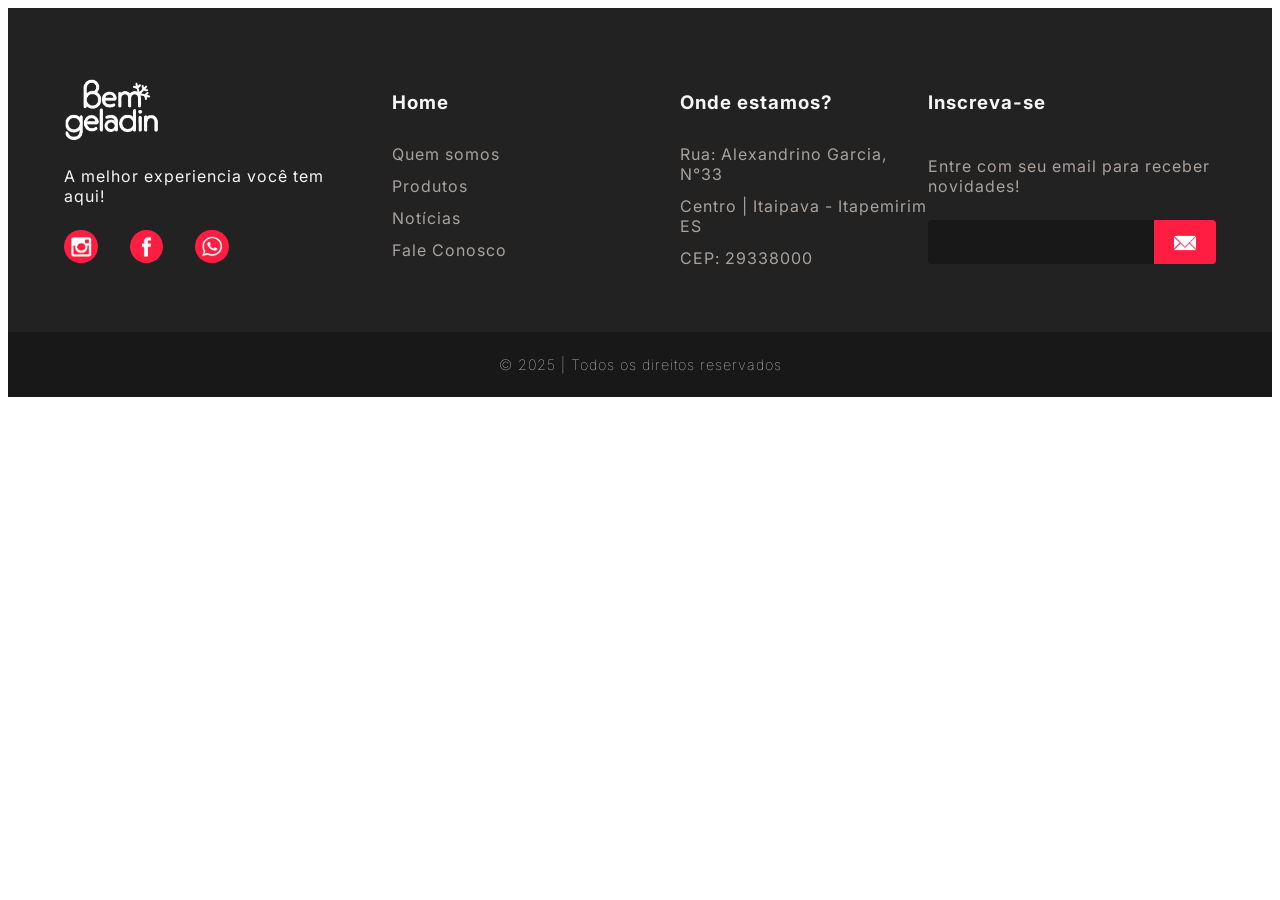
<file: footer/index.html>
<!DOCTYPE html>
<html lang="pt-br">

<head>
    <meta charset="UTF-8">
    <meta name="viewport" content="width=device-width, initial-scale=1.0">
    <link rel="stylesheet" href="assets/estilo.css">
    <title>Document</title>
</head>

<body>
    <footer>
        <div id="footer_content">
            <div id="footer_contacts">
                <h1><img src="assets/img/Logo Bem Geladin Site.png" alt=""></h1>
                <p>A melhor experiencia você tem aqui!</p>

                <div id="footer_social_media">
                    <a href="#" class="footer_links" id="instagram">
                        <img src="assets/img/insta.png" alt="">
                    </a>

                    <a href="" class="footer_links" id="facebook">
                        <img src="assets/img/face.png" alt="">
                    </a>

                    <a href="" class="footer_links" id="whatssap">
                        <img src="assets/img/zap.png" alt="">
                    </a>
                </div>
            </div>


            <ul class="footer_list">
                <li>
                    <h3>Home</h3>
                </li>
                <li>
                    <a href="#" class="footer_links">Quem somos</a>
                </li>
                <li>
                    <a href="" class="footer_links">Produtos</a>
                </li>
                <li>
                    <a href="" class="footer_links">Notícias</a>
                </li>
                <li>
                    <a href="" class="footer_links">Fale Conosco</a>
                </li>
            </ul>

            <ul class="footer_list">
                <li>
                    <h3>Onde estamos?</h3>
                </li>
                <li>
                    <a href="#" class="footer_links local">Rua: Alexandrino Garcia, N°33</a>
                </li>
                <li>
                    <a href="" class="footer_links local">Centro | Itaipava - Itapemirim ES</a>
                </li>
                <li>
                    <a href="" class="footer_links local">CEP: 29338000</a>
                </li>
            </ul>

            <div id="footer_subscribe">
                <h3>Inscreva-se</h3>
                <p>
                    Entre com seu email para receber novidades!
                </p>
                <div id="input_group">
                    <input type="email" id="email">
                    <button>
                        <img src="assets/img/envelope.png" alt="">
                    </button>
                </div>
            </div>
        </div>
        <div id="footer_copyright">
            &#169
            2025 | Todos os direitos reservados
        </div>
    </footer>
</body>
</html>
</file>
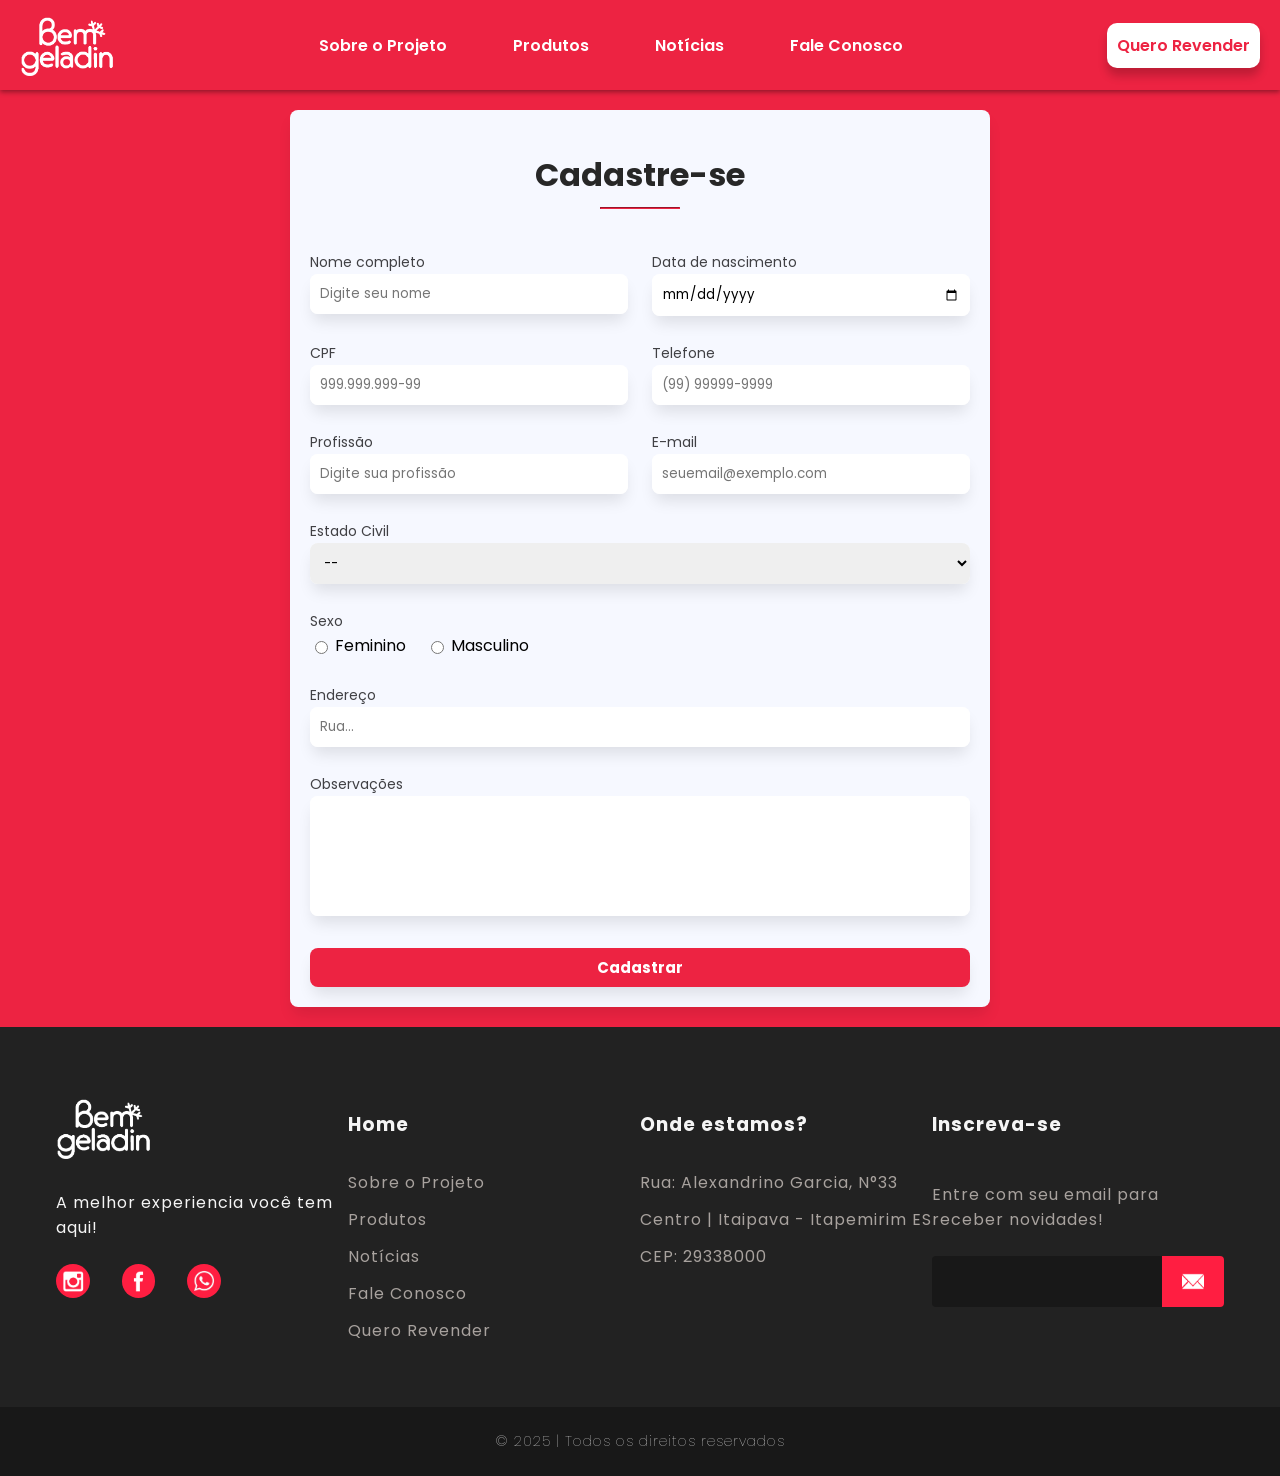
<file: cadastro.html>
<!DOCTYPE html>
<html lang="pt-BR">

<head>
    <meta charset="UTF-8">
    <meta name="viewport" content="width=device-width, initial-scale=1.0">
    <title>Cadastre-se</title>
    <link rel="stylesheet" href="css/cadastro.css">
    <link rel="stylesheet" href="css/menu_estilo.css">
    <link rel="stylesheet" href="footer/assets/estilo.css">
    <link rel="icon" type="image/png" href="imagens/icon.png">

</head>

<body>
    <!-- ========== MENU =========== -->
    <header>
        <nav id="navbar">
            <a class="logo" href="home.html">
                <img class="logo" src="imagens/Logo Bem Geladin Site.png">
            </a>

            <!-- Menu Hamburguer -->
            <input type="checkbox" id="menu-toggle">
            <label for="menu-toggle" class="hamburger">&#9776;</label>

            <ul class="nav_list">
                <li><a href="sobre.html">Sobre o Projeto</a></li>
                <li><a href="produtos.html">Produtos</a></li>
                <li><a href="noticias.html">Notícias</a></li>
                <li><a href="contato.html">Fale Conosco</a></li>
                <li class="revender-mobile"><a href="cadastro.html">Quero Revender</a></li>
            </ul>

            <!-- Link fora da ul, só aparece no desktop -->
            <a id="revender" href="cadastro.html">Quero Revender</a>
        </nav>
    </header>
    <!-- =========== FIM MENU ============ -->

    <!-- =========== CONTEUDO DA PAGINA ============ -->
    <main id="container">
        <div id="form_container">
            <div id="form_header">
                <h1 id="form_title">Cadastre-se</h1>
                <hr>
            </div>
            <form method="post" action="recebido.html">
                <div id="input_container">
                    <div class="input-box">
                        <label for="name" class="form-label">Nome completo</label>
                        <div class="input-field">
                            <input type="text" name="name" id="name" class="form-control" placeholder="Digite seu nome">
                        </div>
                    </div>
                    <div class="input-box">
                        <label for="birthdate" class="form-label">Data de nascimento</label>
                        <div class="input-field">
                            <input type="date" name="birthdate" id="birthdate" class="form-control">
                        </div>
                    </div>
                    <div class="input-box">
                        <label for="cpf" class="form-label">CPF</label>
                        <div class="input-field">
                            <input type="text" name="cpf" id="cpf" class="form-control" placeholder="999.999.999-99">
                        </div>
                    </div>
                    <div class="input-box">
                        <label for="phone" class="form-label">Telefone</label>
                        <div class="input-field">
                            <input type="tel" name="phone" id="phone" class="form-control"
                                placeholder="(99) 99999-9999">
                        </div>
                    </div>
                    <div class="input-box">
                        <label for="prof" class="form-label">Profissão</label>
                        <div class="input-field">
                            <input type="text" name="prof" id="prof" class="form-control"
                                placeholder="Digite sua profissão">
                        </div>
                    </div>
                    <div class="input-box">
                        <label for="email" class="form-label">E-mail</label>
                        <div class="input-field">
                            <input type="email" name="email" id="email" class="form-control"
                                placeholder="seuemail@exemplo.com">
                        </div>
                    </div>
                    <div class="input-box full-width">
                        <label for="est_civil" class="form-label">Estado Civil</label>
                        <div class="input-field">
                            <select name="est-civil" id="est-civil" class="form-control">
                                <option value="">--</option>
                                <option value="solteiro">Solteiro(a)</option>
                                <option value="casado">Casado(a)</option>
                                <option value="divorciado">Divorciado(a)</option>
                                <option value="viuvo">Viúvo(a)</option>
                            </select>
                        </div>
                    </div>
                    <div class="radio-container">
                        <label for="sexo" class="form-label">Sexo</label>
                        <div class="sexo-inputs">
                            <div class="radio-box">
                                <input type="radio" name="sexo" id="sexo" value="f">Feminino
                            </div>
                            <div class="radio-box">
                                <input type="radio" name="sexo" id="sexo" value="m">Masculino
                            </div>
                        </div>
                    </div>
                    <div class="input-box full-width">
                        <label for="ende" class="form-label">Endereço</label>
                        <div class="input-field">
                            <input type="text" name="end" id="end" class="form-control" placeholder="Rua...">
                        </div>
                    </div>
                    <div class="input-box full-width">
                        <label for="obs" class="form-label">Observações</label>
                        <div class="input-field">
                            <textarea name="obs" id="obs" class="form-control" cols="30" rows="5"></textarea>
                        </div>
                    </div>
                </div>

                <button type="submit" class="btn-default">Cadastrar</button>
            </form>
        </div>
    </main>
    <!-- =========== FIM DO CONTEUDO DA PAGINA ============ -->

    <!-- =========== RODAPE ============ -->
    <footer>
        <div id="footer_content">
            <div id="footer_contacts">
                <h1><img src="footer/assets/img/Logo Bem Geladin Site.png" alt=""></h1>
                <p>A melhor experiencia você tem aqui!</p>

                <div id="footer_social_media">
                    <a href="https://www.instagram.com/bemgeladinoficial/" class="footer_links" id="instagram">
                        <img src="footer/assets/img/insta.png" alt="">
                    </a>

                    <a href="" class="footer_links" id="facebook">
                        <img src="footer/assets/img/face.png" alt="">
                    </a>

                    <a href="" class="footer_links" id="whatssap">
                        <img src="footer/assets/img/zap.png" alt="">
                    </a>
                </div>
            </div>

            <ul class="footer_list">
                <li>
                    <h3>Home</h3>
                </li>
                <li>
                    <a href="sobre.html" class="footer_links">Sobre o Projeto</a>
                </li>
                <li>
                    <a href="produtos.html" class="footer_links">Produtos</a>
                </li>
                <li>
                    <a href="noticias.html" class="footer_links">Notícias</a>
                </li>
                <li>
                    <a href="contato.html" class="footer_links">Fale Conosco</a>
                </li>
                <li>
                    <a href="cadastro.html" class="footer_links">Quero Revender</a>
                </li>
            </ul>

            <ul class="footer_list">
                <li>
                    <h3>Onde estamos?</h3>
                </li>
                <li>
                    <a href="#" class="footer_links local">Rua: Alexandrino Garcia, N°33</a>
                </li>
                <li>
                    <a href="" class="footer_links local">Centro | Itaipava - Itapemirim ES</a>
                </li>
                <li>
                    <a href="" class="footer_links local">CEP: 29338000</a>
                </li>
            </ul>

            <div id="footer_subscribe">
                <h3>Inscreva-se</h3>

                <p>
                    Entre com seu email para receber novidades!
                </p>

                <div id="input_group">
                    <input type="email" id="email">
                    <button>
                        <img src="footer/assets/img/envelope.png" alt="">
                    </button>
                </div>
            </div>
        </div>
        <div id="footer_copyright">
            &#169
            2025 | Todos os direitos reservados
        </div>
    </footer>
</body>

</html>
</file>
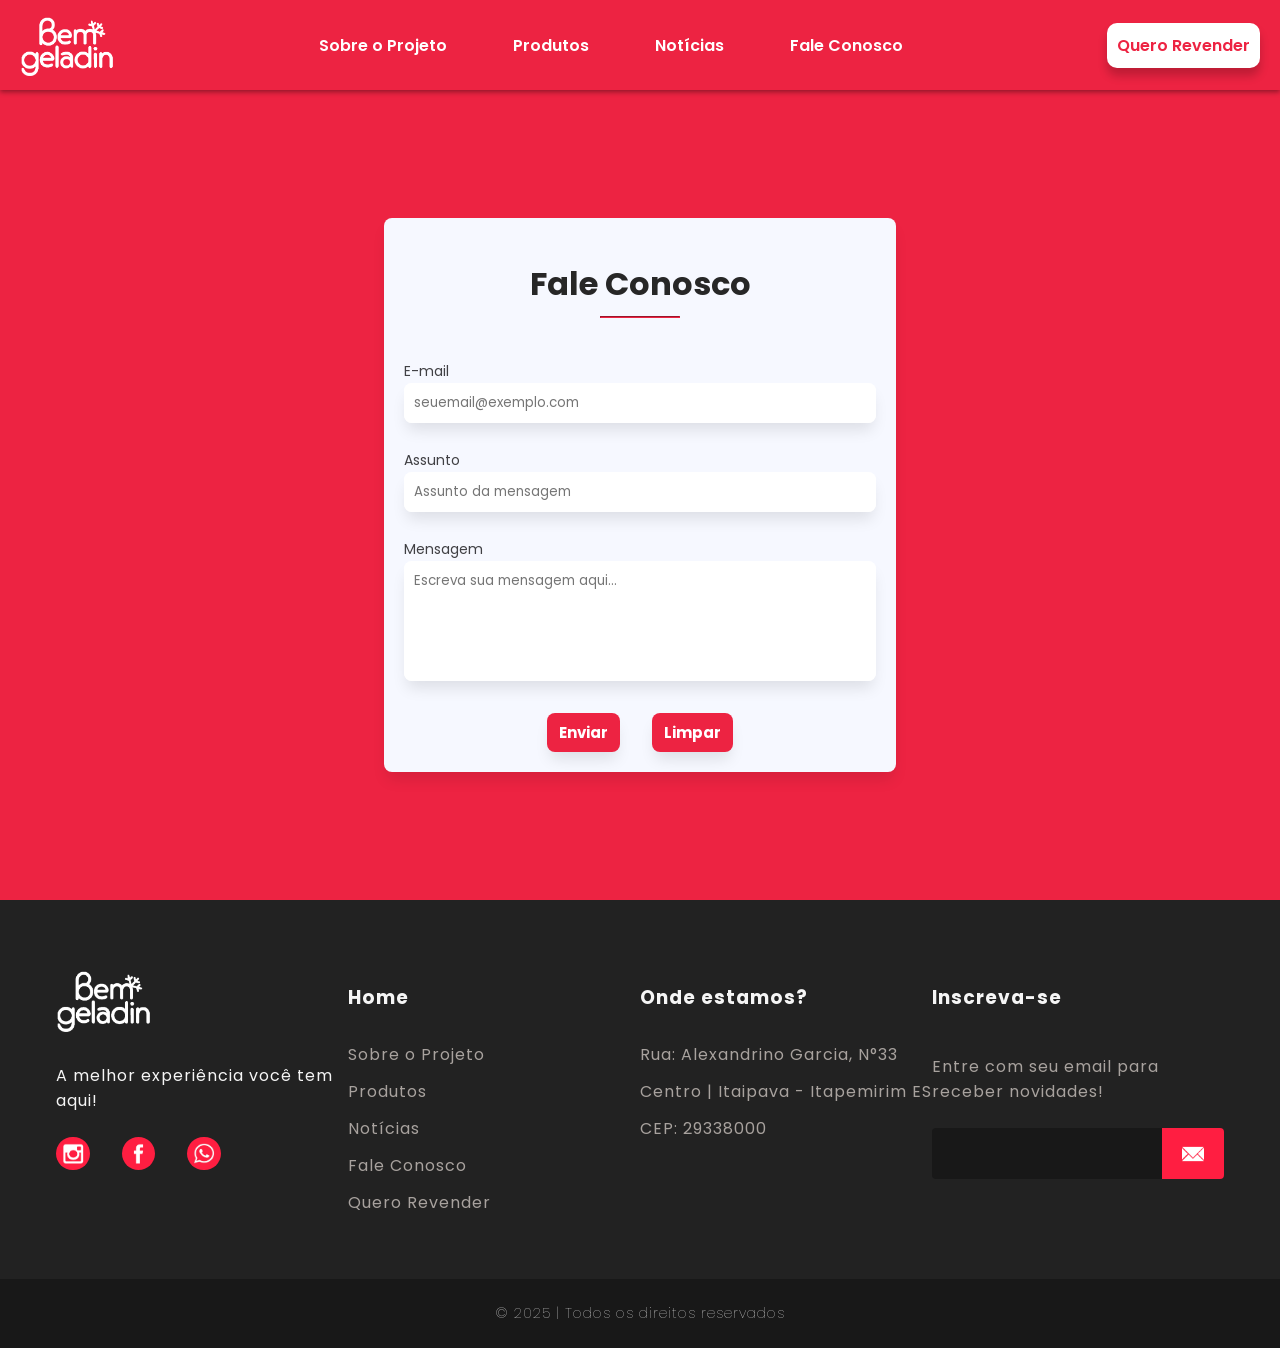
<file: contato.html>
<!DOCTYPE html>
<html lang="pt-BR">

<head>
    <meta charset="UTF-8">
    <meta name="viewport" content="width=device-width, initial-scale=1.0">
    <title>Fale Conosco</title>
    <link rel="stylesheet" href="css/contato.css">
    <link rel="stylesheet" href="css/menu_estilo.css">
    <link rel="stylesheet" href="footer/assets/estilo.css">
    <link rel="icon" type="image/png" href="imagens/icon.png">

</head>
<body">
    <!-- ========== MENU =========== -->
    <header>
        <nav id="navbar">
            <a class="logo" href="home.html">
                <img class="logo" src="imagens/Logo Bem Geladin Site.png">
            </a>

            <!-- Menu Hamburguer -->
            <input type="checkbox" id="menu-toggle">
            <label for="menu-toggle" class="hamburger">&#9776;</label>

            <ul class="nav_list">
                <li><a href="sobre.html">Sobre o Projeto</a></li>
                <li><a href="produtos.html">Produtos</a></li>
                <li><a href="noticias.html">Notícias</a></li>
                <li><a href="contato.html">Fale Conosco</a></li>
                <li class="revender-mobile"><a href="cadastro.html">Quero Revender</a></li>
            </ul>

            <!-- Link fora da ul, só aparece no desktop -->
            <a id="revender" href="cadastro.html">Quero Revender</a>
        </nav>
    </header>
    <!-- =========== FIM MENU ============ -->

    <!-- =========== CONTEUDO DA PAGINA ============ -->
    <main id="container">
        <div id="form_container">
            <div id="form_header">
                <h1 id="form_title">Fale Conosco</h1>
                <hr>
            </div>
            <form method="post" action="recebido.html">
                <div id="input_container">
                    <div class="input-box">
                        <label for="email" class="form-label">E-mail</label>
                        <div class="input-field">
                            <input type="email" name="email" id="email" class="form-control"
                                placeholder="seuemail@exemplo.com">
                        </div>
                    </div>
                    <div class="input-box">
                        <label for="assunto" class="form-label">Assunto</label>
                        <div class="input-field">
                            <input type="text" name="assunto" id="assunto" class="form-control"
                                placeholder="Assunto da mensagem">
                        </div>
                    </div>
                    <div class="input-box">
                        <label for="obs" class="form-label">Mensagem</label>
                        <div class="input-field">
                            <textarea name="obs" id="obs" class="form-control" cols="30" rows="5"
                                placeholder="Escreva sua mensagem aqui..."></textarea>
                        </div>
                    </div>
                </div>
                <div class="btn-box">
                    <button type="submit" class="btn-default">Enviar</button>
                    <button type="reset" class="btn-default">Limpar</button>
                </div>
            </form>
        </div>
    </main>
    <!-- =========== FIM DO CONTEUDO DA PAGINA ============ -->

    <!-- =========== RODAPE ============ -->
    <footer>
        <div id="footer_content">
            <div id="footer_contacts">
                <h1><img src="footer/assets/img/Logo Bem Geladin Site.png" alt=""></h1>
                <p>A melhor experiência você tem aqui!</p>

                <div id="footer_social_media">
                    <a href="https://www.instagram.com/bemgeladinoficial/" class="footer_links" id="instagram">
                        <img src="footer/assets/img/insta.png" alt="">
                    </a>

                    <a href="" class="footer_links" id="facebook">
                        <img src="footer/assets/img/face.png" alt="">
                    </a>

                    <a href="" class="footer_links" id="whatssap">
                        <img src="footer/assets/img/zap.png" alt="">
                    </a>
                </div>
            </div>


            <ul class="footer_list">
                <li>
                    <h3>Home</h3>
                </li>
                <li>
                    <a href="sobre.html" class="footer_links">Sobre o Projeto</a>
                </li>
                <li>
                    <a href="produtos.html" class="footer_links">Produtos</a>
                </li>
                <li>
                    <a href="noticias.html" class="footer_links">Notícias</a>
                </li>
                <li>
                    <a href="contato.html" class="footer_links">Fale Conosco</a>
                </li>
                <li>
                    <a href="cadastro.html" class="footer_links">Quero Revender</a>
                </li>
            </ul>

            <ul class="footer_list">
                <li>
                    <h3>Onde estamos?</h3>
                </li>
                <li>
                    <a href="#" class="footer_links local">Rua: Alexandrino Garcia, N°33</a>
                </li>
                <li>
                    <a href="" class="footer_links local">Centro | Itaipava - Itapemirim ES</a>
                </li>
                <li>
                    <a href="" class="footer_links local">CEP: 29338000</a>
                </li>
            </ul>

            <div id="footer_subscribe">
                <h3>Inscreva-se</h3>

                <p>
                    Entre com seu email para receber novidades!
                </p>

                <div id="input_group">
                    <input type="email" id="email">
                    <button>
                        <img src="footer/assets/img/envelope.png" alt="">
                    </button>
                </div>
            </div>
        </div>
        <div id="footer_copyright">
            &#169
            2025 | Todos os direitos reservados
        </div>
    </footer>
    </body>

</html>
</file>
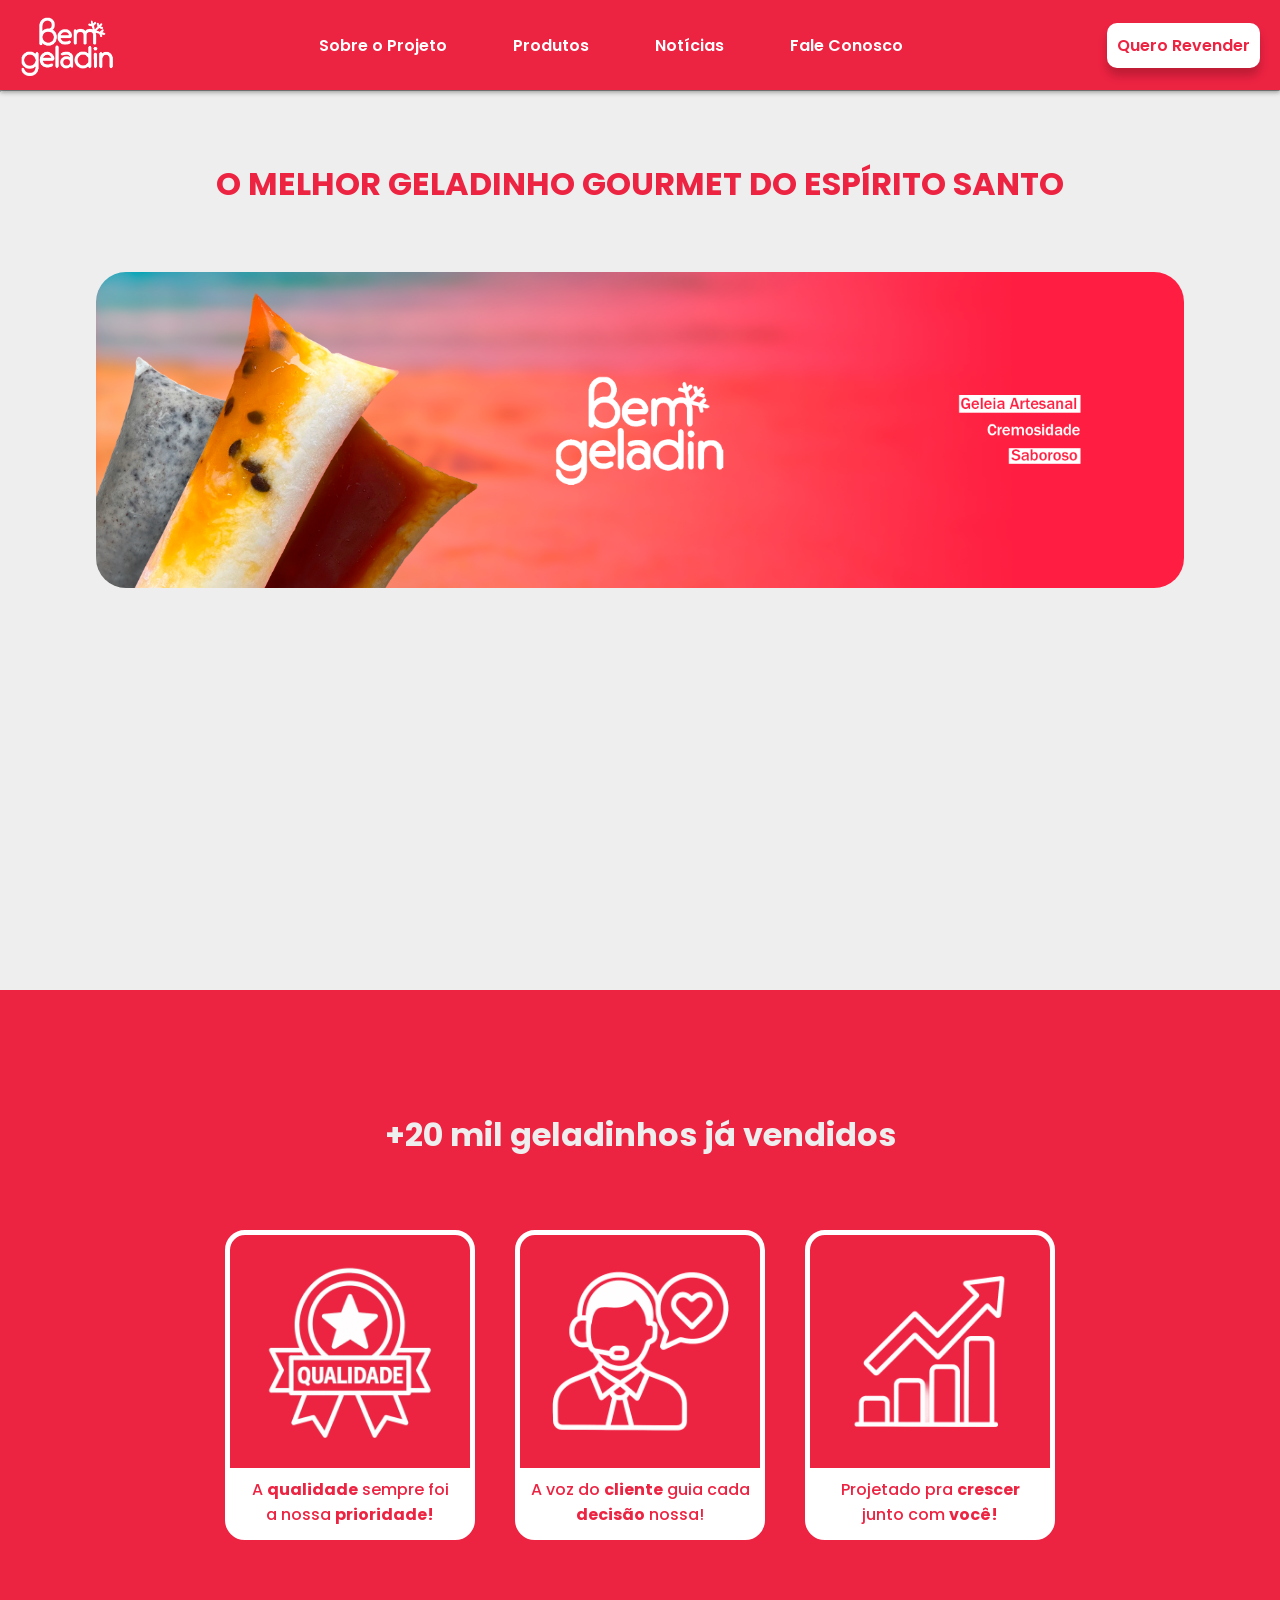
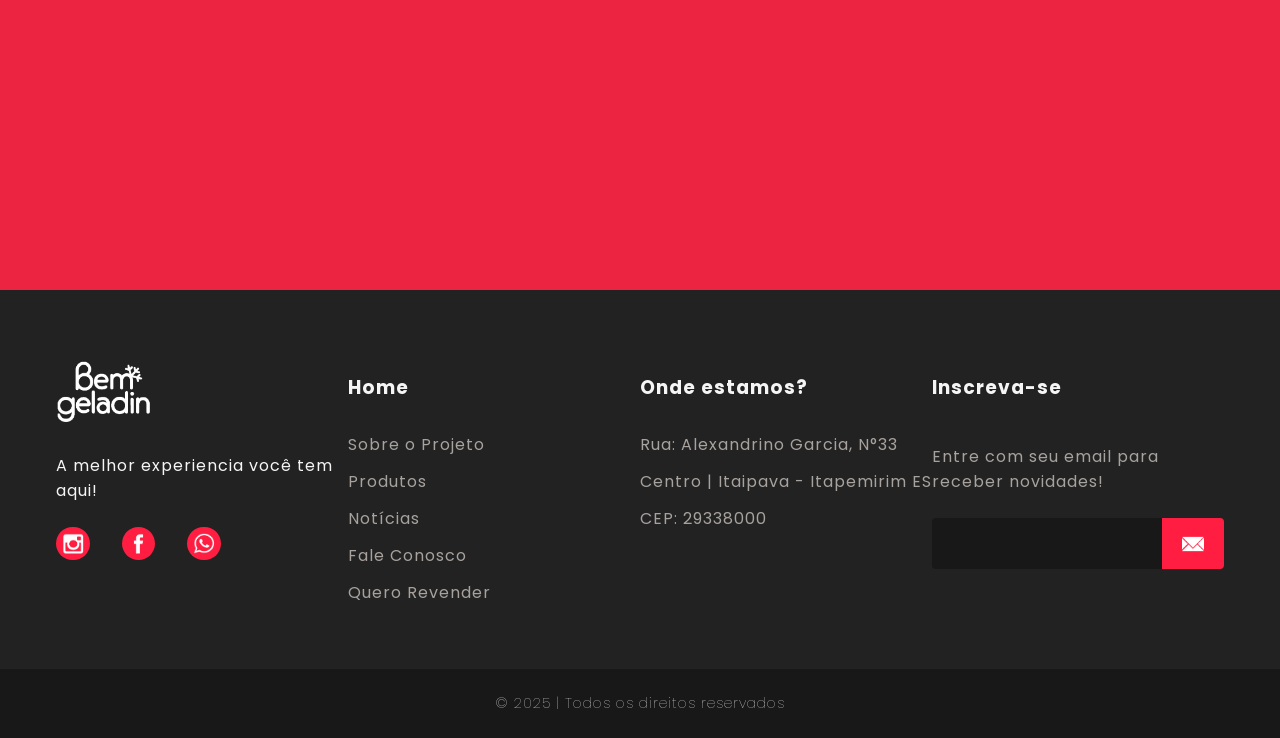
<file: home.html>
<!DOCTYPE html>
<html lang="pt-BR">
<head>
    <meta charset="UTF-8">
    <meta name="viewport" content="width=device-width, initial-scale=1.0">
    <title>Bem Geladin</title>
    <link rel="stylesheet" href="css/home.css">
    <link rel="stylesheet" href="css/menu_estilo.css">
    <link rel="stylesheet" href="footer/assets/estilo.css">
    <link rel="icon" type="image/png" href="imagens/icon.png">


</head>
<body>
    <div class="tema-white">
        <header>
            <nav id="navbar">
                <a class="logo" href="home.html">
                    <img class="logo" src="imagens/Logo Bem Geladin Site.png">
                </a>

                <!-- Menu Hamburguer -->
                <input type="checkbox" id="menu-toggle">
                <label for="menu-toggle" class="hamburger">&#9776;</label>

                <ul class="nav_list">
                    <li><a href="sobre.html">Sobre o Projeto</a></li>
                    <li><a href="produtos.html">Produtos</a></li>
                    <li><a href="noticias.html">Notícias</a></li>
                    <li><a href="contato.html">Fale Conosco</a></li>
                    <li class="revender-mobile"><a href="cadastro.html">Quero Revender</a></li>
                </ul>

                <!-- Link fora da ul, só aparece no desktop -->
                <a id="revender" href="cadastro.html">Quero Revender</a>
            </nav>
        </header>

        <hr>
        <h1>O melhor <b>geladinho gourmet</b> do Espírito Santo</h1>

        <div id="banner">
            <img src="imagens/home/Banner_Home.png" alt="">
        </div>
    </div>

    <div class="tema-red">
        <h1>+20 mil geladinhos já vendidos</h1>
        <div class="cartela">
            <div class="carta">
                <img src="imagens/home/qualidade.png" alt="">
                <div class="carta_rodape">
                    <p>A <b>qualidade</b> sempre foi <br> a nossa <b>prioridade!</b></p>
                </div>
            </div>

            <div class="carta">
                <img src="imagens/home/escuta.png" alt="">
                <div class="carta_rodape">
                    <p>A voz do <b>cliente</b> guia cada <br><b>decisão</b> nossa!</p>
                </div>
            </div>

            <div class="carta">
                <img src="imagens/home/escalavel.png" alt="">
                <div class="carta_rodape">
                    <p>Projetado pra <b>crescer</b> <br> junto com <b>você!</b></p>
                </div>
            </div>
        </div>
    </div>

    <!-- =========== RODAPE ============ -->
    <footer>
        <div id="footer_content">
            <div id="footer_contacts">
                <h1><img src="footer/assets/img/Logo Bem Geladin Site.png" alt=""></h1>
                <p>A melhor experiencia você tem aqui!</p>

                <div id="footer_social_media">
                    <a href="https://www.instagram.com/bemgeladinoficial/" class="footer_links" id="instagram">
                        <img src="footer/assets/img/insta.png" alt="">
                    </a>

                    <a href="" class="footer_links" id="facebook">
                        <img src="footer/assets/img/face.png" alt="">
                    </a>

                    <a href="" class="footer_links" id="whatssap">
                        <img src="footer/assets/img/zap.png" alt="">
                    </a>
                </div>
            </div>


            <ul class="footer_list">
                <li>
                    <h3>Home</h3>
                </li>
                <li>
                    <a href="sobre.html" class="footer_links">Sobre o Projeto</a>
                </li>
                <li>
                    <a href="produtos.html" class="footer_links">Produtos</a>
                </li>
                <li>
                    <a href="noticias.html" class="footer_links">Notícias</a>
                </li>
                <li>
                    <a href="contato.html" class="footer_links">Fale Conosco</a>
                </li>
                <li>
                    <a href="cadastro.html" class="footer_links">Quero Revender</a>
                </li>
            </ul>

            <ul class="footer_list">
                <li>
                    <h3>Onde estamos?</h3>
                </li>
                <li>
                    <a href="#" class="footer_links local">Rua: Alexandrino Garcia, N°33</a>
                </li>
                <li>
                    <a href="" class="footer_links local">Centro | Itaipava - Itapemirim ES</a>
                </li>
                <li>
                    <a href="" class="footer_links local">CEP: 29338000</a>
                </li>
            </ul>

            <div id="footer_subscribe">
                <h3>Inscreva-se</h3>

                <p>
                    Entre com seu email para receber novidades!
                </p>

                <div id="input_group">
                    <input type="email" id="email">
                    <button>
                        <img src="footer/assets/img/envelope.png" alt="">
                    </button>
                </div>
            </div>
        </div>
        <div id="footer_copyright">
            &#169
            2025 | Todos os direitos reservados
        </div>
    </footer>
</body>
</html>
</file>
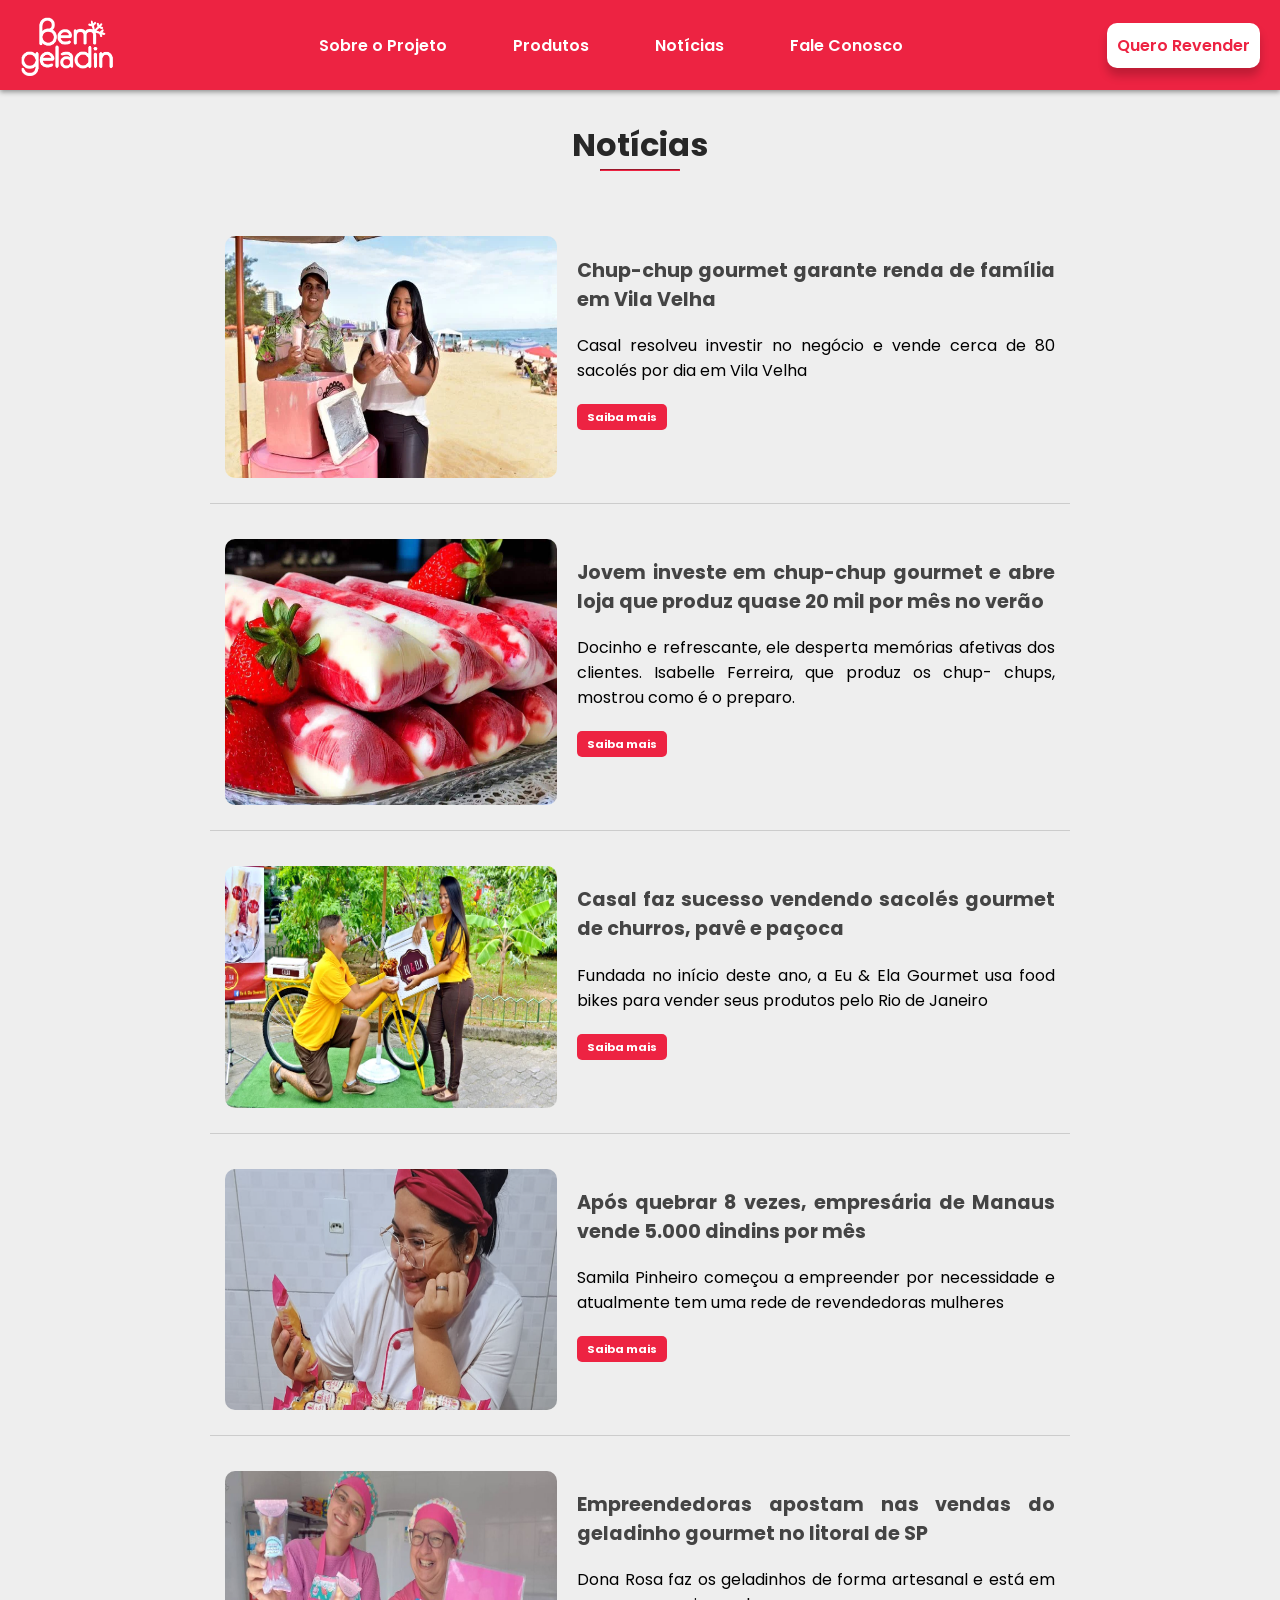
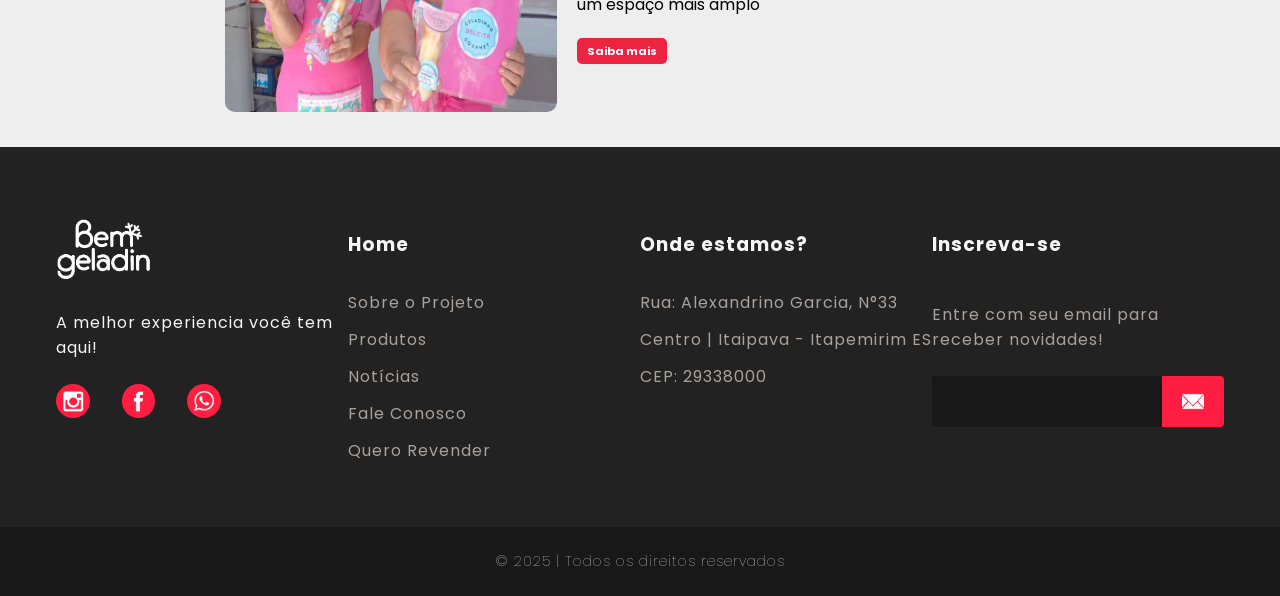
<file: noticias.html>
<!DOCTYPE html>
<html lang="pt-BR">
<head>
    <meta charset="UTF-8">
    <meta name="viewport" content="width=device-width, initial-scale=1.0">
    <title>Notícias</title>
    <link rel="stylesheet" href="css/noticias.css">
    <link rel="stylesheet" href="css/menu_estilo.css">
    <link rel="stylesheet" href="footer/assets/estilo.css">
    <link rel="icon" type="image/png" href="imagens/icon.png">

</head>
<body>
    <!-- ========== MENU =========== -->
    <header>
        <nav id="navbar">
            <a class="logo" href="home.html">
                <img class="logo" src="imagens/Logo Bem Geladin Site.png">
            </a>

            <!-- Menu Hamburguer -->
            <input type="checkbox" id="menu-toggle">
            <label for="menu-toggle" class="hamburger">&#9776;</label>

            <ul class="nav_list">
                <li><a href="sobre.html">Sobre o Projeto</a></li>
                <li><a href="produtos.html">Produtos</a></li>
                <li><a href="noticias.html">Notícias</a></li>
                <li><a href="contato.html">Fale Conosco</a></li>
                <li class="revender-mobile"><a href="cadastro.html">Quero Revender</a></li>
            </ul>

            <!-- Link fora da ul, só aparece no desktop -->
            <a id="revender" href="cadastro.html">Quero Revender</a>
        </nav>
    </header>
    <!-- =========== FIM MENU ============ -->

    <!-- =========== CONTEUDO DA PAGINA ============ -->
    <main>
        <h1 class="titulo">Notícias</h1>
        <hr class="hr-titulo">
        
        <section class="flex-container">
            <article class="card">
                <img src="imagens/noticias/noticia01.webp">
                <div >
                    <h1>Chup-chup gourmet garante renda de família em Vila Velha</h1>
                    <p>Casal resolveu investir no negócio e vende cerca de 80 sacolés por dia em Vila Velha</p>
                    <div class="button-container">
                        <a href="https://www.agazeta.com.br/es/economia/chup-chup-gourmet-garante-renda-de-familia-em-vila-velha-0120" class="button" target="_blank">Saiba mais</a>
                    </div>
                </div>
            </article>
            <hr class="hr-noticia">

            <article class="card">
                <img src="imagens/noticias/noticia02.jpg">
                <div >
                    <h1>Jovem investe em chup-chup gourmet e abre loja que produz quase 20 mil por mês no verão</h1>
                    <p>Docinho e refrescante, ele desperta memórias afetivas dos clientes. Isabelle Ferreira, que produz os chup- chups, mostrou como é o preparo.</p>
                    <div class="button-container">
                        <a href="https://g1.globo.com/sp/santos-regiao/culinaria-013/noticia/2024/03/08/jovem-investe-em-chup-chup-gourmet-e-abre-loja-que-produz-quase-20-mil-por-mes-no-auge-do-verao.ghtml" class="button" target="_blank">Saiba mais</a>
                    </div>
                </div>
            </article>
            <hr class="hr-noticia">

            <article class="card">
                <img src="imagens/noticias/noticia03.webp">
                <div >
                    <h1>Casal faz sucesso vendendo sacolés gourmet de churros, pavê e paçoca</h1>
                    <p>Fundada no início deste ano, a Eu & Ela Gourmet usa food bikes para vender seus produtos pelo Rio de Janeiro</p>
                    <div class="button-container">
                        <a href="https://revistapegn.globo.com/MEI/noticia/2018/06/casal-faz-sucesso-vendendo-sacoles-gourmet-de-churros-pave-e-pacoca.html" class="button" target="_blank">Saiba mais</a>
                    </div>
                </div>
            </article>
            <hr class="hr-noticia">

            <article class="card">
                <img src="imagens/noticias/noticia04.png">
                <div >
                    <h1>Após quebrar 8 vezes, empresária de Manaus vende 5.000 dindins por mês</h1>
                    <p>Samila Pinheiro começou a empreender por necessidade e atualmente tem uma rede de revendedoras mulheres</p>
                    <div class="button-container">
                        <a href="https://www.poder360.com.br/poder-empreendedor/apos-quebrar-8-vezes-empresaria-de-manaus-vende-5-000-dindins-por-mes" class="button" target="_blank">Saiba mais</a>
                    </div>
                </div>
            </article>
            <hr class="hr-noticia">

            <article class="card">
                <img src="imagens/noticias/noticia05.jpg">
                <div >
                    <h1>Empreendedoras apostam nas vendas do geladinho gourmet no litoral de SP</h1>
                    <p>Dona Rosa faz os geladinhos de forma artesanal e está em um espaço mais amplo</p>
                    <div class="button-container">
                        <a href="https://www.poder360.com.br/poder-empreendedor/apos-quebrar-8-vezes-empresaria-de-manaus-vende-5-000-dindins-por-mes" class="button" target="_blank">Saiba mais</a>
                    </div>
                </div>
            </article>
        </section>
    </main>
    <!-- =========== FIM DO CONTEUDO DA PAGINA ============ -->

    <!-- =========== RODAPE ============ -->
    <footer>
        <div id="footer_content">
            <div id="footer_contacts">
                <h1><img src="footer/assets/img/Logo Bem Geladin Site.png" alt=""></h1>
                <p>A melhor experiencia você tem aqui!</p>

                <div id="footer_social_media">
                    <a href="https://www.instagram.com/bemgeladinoficial/" class="footer_links" id="instagram">
                        <img src="footer/assets/img/insta.png" alt="">
                    </a>

                    <a href="" class="footer_links" id="facebook">
                        <img src="footer/assets/img/face.png" alt="">
                    </a>

                    <a href="" class="footer_links" id="whatssap">
                        <img src="footer/assets/img/zap.png" alt="">
                    </a>
                </div>
            </div>


            <ul class="footer_list">
                <li>
                    <h3>Home</h3>
                </li>
                <li>
                    <a href="sobre.html" class="footer_links">Sobre o Projeto</a>
                </li>
                <li>
                    <a href="produtos.html" class="footer_links">Produtos</a>
                </li>
                <li>
                    <a href="noticias.html" class="footer_links">Notícias</a>
                </li>
                <li>
                    <a href="contato.html" class="footer_links">Fale Conosco</a>
                </li>
                <li>
                    <a href="cadastro.html" class="footer_links">Quero Revender</a>
                </li>
            </ul>

            <ul class="footer_list">
                <li>
                    <h3>Onde estamos?</h3>
                </li>
                <li>
                    <a href="#" class="footer_links local">Rua: Alexandrino Garcia, N°33</a>
                </li>
                <li>
                    <a href="" class="footer_links local">Centro | Itaipava - Itapemirim ES</a>
                </li>
                <li>
                    <a href="" class="footer_links local">CEP: 29338000</a>
                </li>
            </ul>

            <div id="footer_subscribe">
                <h3>Inscreva-se</h3>
                <p>
                    Entre com seu email para receber novidades!
                </p>
                <div id="input_group"">
                    <input type="email" id="email"">
                    <button>
                        <img src="footer/assets/img/envelope.png" alt="">
                    </button>
                </div>
            </div>
        </div>
        <div id="footer_copyright">
            &#169
            2025 | Todos os direitos reservados
        </div>
    </footer>
</body>
</html>
</file>
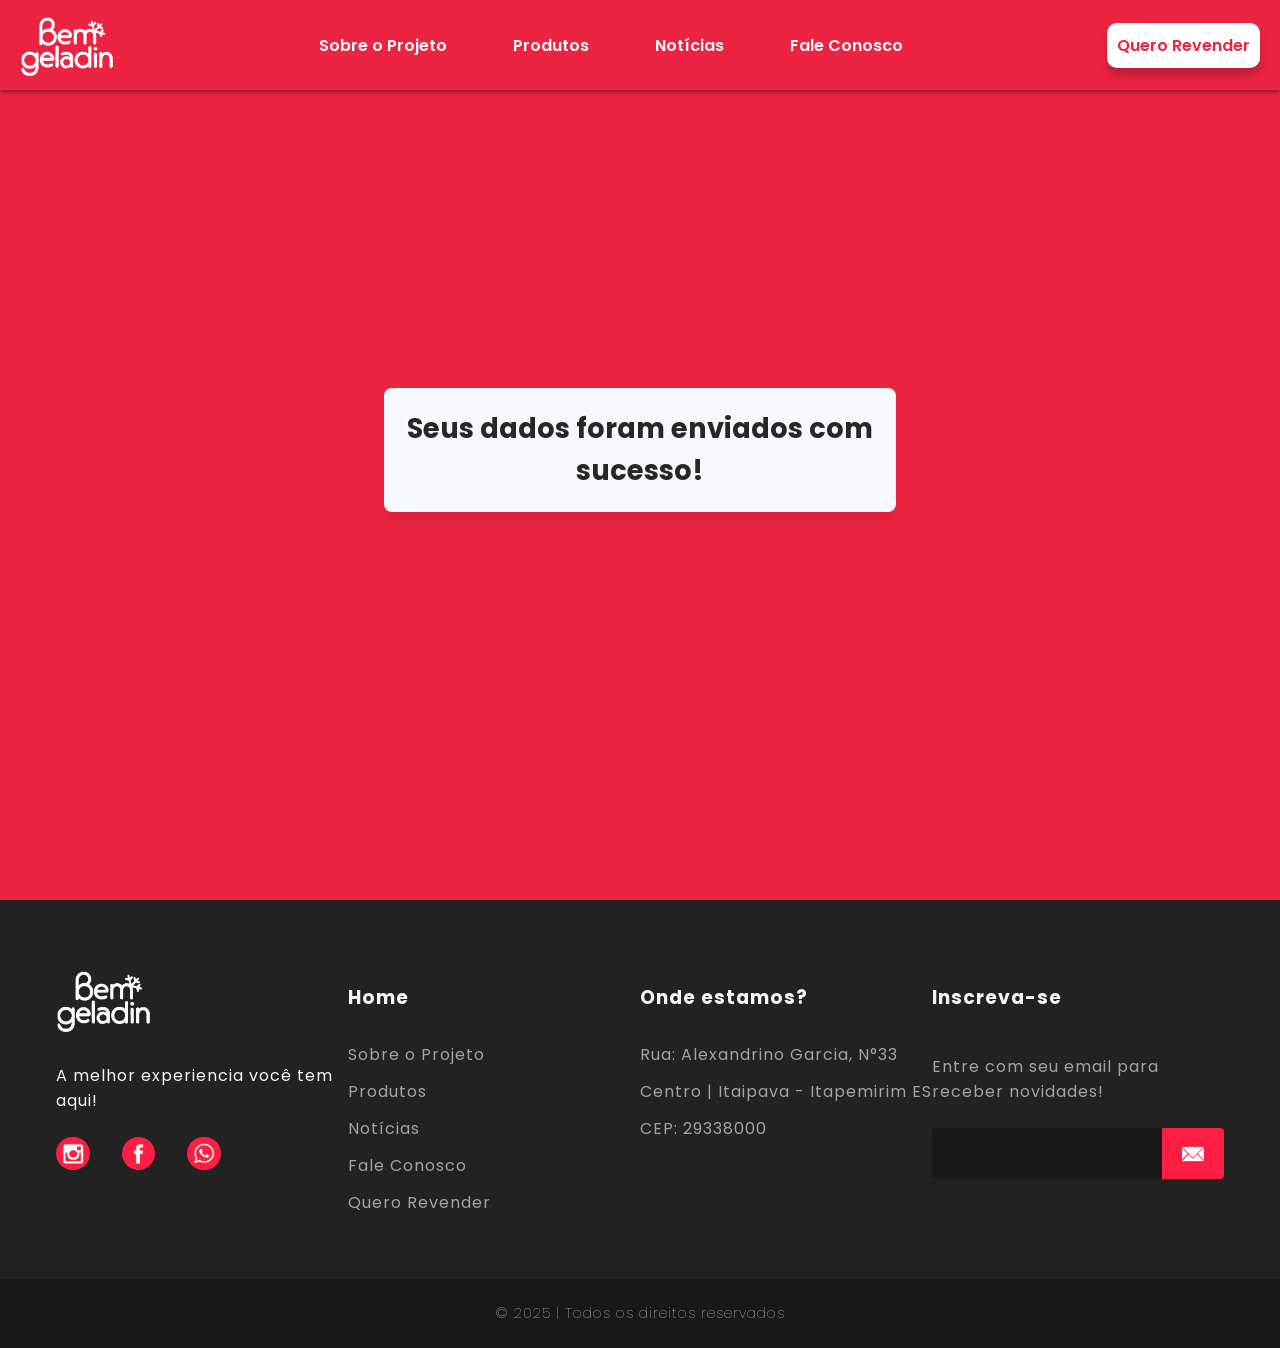
<file: recebido.html>
<!DOCTYPE html>
<html lang="pt-BR">
<head>
    <meta charset="UTF-8">
    <meta name="viewport" content="width=device-width, initial-scale=1.0">
    <title>Recebido!</title>
    <link rel="stylesheet" href="css/recebido.css">
    <link rel="stylesheet" href="css/menu_estilo.css">
    <link rel="stylesheet" href="footer/assets/estilo.css">
    <link rel="icon" type="image/png" href="imagens/icon.png">

</head>
<body>
    <!-- ========== MENU =========== -->
    <header>
        <nav id="navbar">
            <a class="logo" href="home.html">
                <img class="logo" src="imagens/Logo Bem Geladin Site.png">
            </a>

            <!-- Menu Hamburguer -->
            <input type="checkbox" id="menu-toggle">
            <label for="menu-toggle" class="hamburger">&#9776;</label>

            <ul class="nav_list">
                <li><a href="sobre.html">Sobre o Projeto</a></li>
                <li><a href="produtos.html">Produtos</a></li>
                <li><a href="noticias.html">Notícias</a></li>
                <li><a href="contato.html">Fale Conosco</a></li>
                <li class="revender-mobile"><a href="cadastro.html">Quero Revender</a></li>
            </ul>

            <!-- Link fora da ul, só aparece no desktop -->
            <a id="revender" href="cadastro.html">Quero Revender</a>
        </nav>
    </header>
    <!-- =========== FIM MENU ============ -->

    <!-- =========== CONTEUDO DA PAGINA ============ -->
    <main id="container">
        <div class="caixa">
            <h1 id="title">Seus dados foram enviados com sucesso!</h1>
        </div>
    </main>
    <!-- =========== FIM DO CONTEUDO DA PAGINA ============ -->

    <!-- =========== RODAPE ============ -->
    <footer>
        <div id="footer_content">
            <div id="footer_contacts">
                <h1><img src="footer/assets/img/Logo Bem Geladin Site.png" alt=""></h1>
                <p>A melhor experiencia você tem aqui!</p>

                <div id="footer_social_media">
                    <a href="https://www.instagram.com/bemgeladinoficial/" class="footer_links" id="instagram">
                        <img src="footer/assets/img/insta.png" alt="">
                    </a>

                    <a href="" class="footer_links" id="facebook">
                        <img src="footer/assets/img/face.png" alt="">
                    </a>

                    <a href="" class="footer_links" id="whatssap">
                        <img src="footer/assets/img/zap.png" alt="">
                    </a>
                </div>
            </div>

            <ul class="footer_list">
                <li>
                    <h3>Home</h3>
                </li>
                <li>
                    <a href="sobre.html" class="footer_links">Sobre o Projeto</a>
                </li>
                <li>
                    <a href="produtos.html" class="footer_links">Produtos</a>
                </li>
                <li>
                    <a href="noticias.html" class="footer_links">Notícias</a>
                </li>
                <li>
                    <a href="contato.html" class="footer_links">Fale Conosco</a>
                </li>
                <li>
                    <a href="cadastro.html" class="footer_links">Quero Revender</a>
                </li>
            </ul>

            <ul class="footer_list">
                <li>
                    <h3>Onde estamos?</h3>
                </li>
                <li>
                    <a href="#" class="footer_links local">Rua: Alexandrino Garcia, N°33</a>
                </li>
                <li>
                    <a href="" class="footer_links local">Centro | Itaipava - Itapemirim ES</a>
                </li>
                <li>
                    <a href="" class="footer_links local">CEP: 29338000</a>
                </li>
            </ul>

            <div id="footer_subscribe">
                <h3>Inscreva-se</h3>

                <p>
                    Entre com seu email para receber novidades!
                </p>

                <div id="input_group">
                    <input type="email" id="email">
                    <button>
                        <img src="footer/assets/img/envelope.png" alt="">
                    </button>
                </div>
            </div>
        </div>
        <div id="footer_copyright">
            &#169
            2025 | Todos os direitos reservados
        </div>
    </footer>
</body>
</html>
</file>
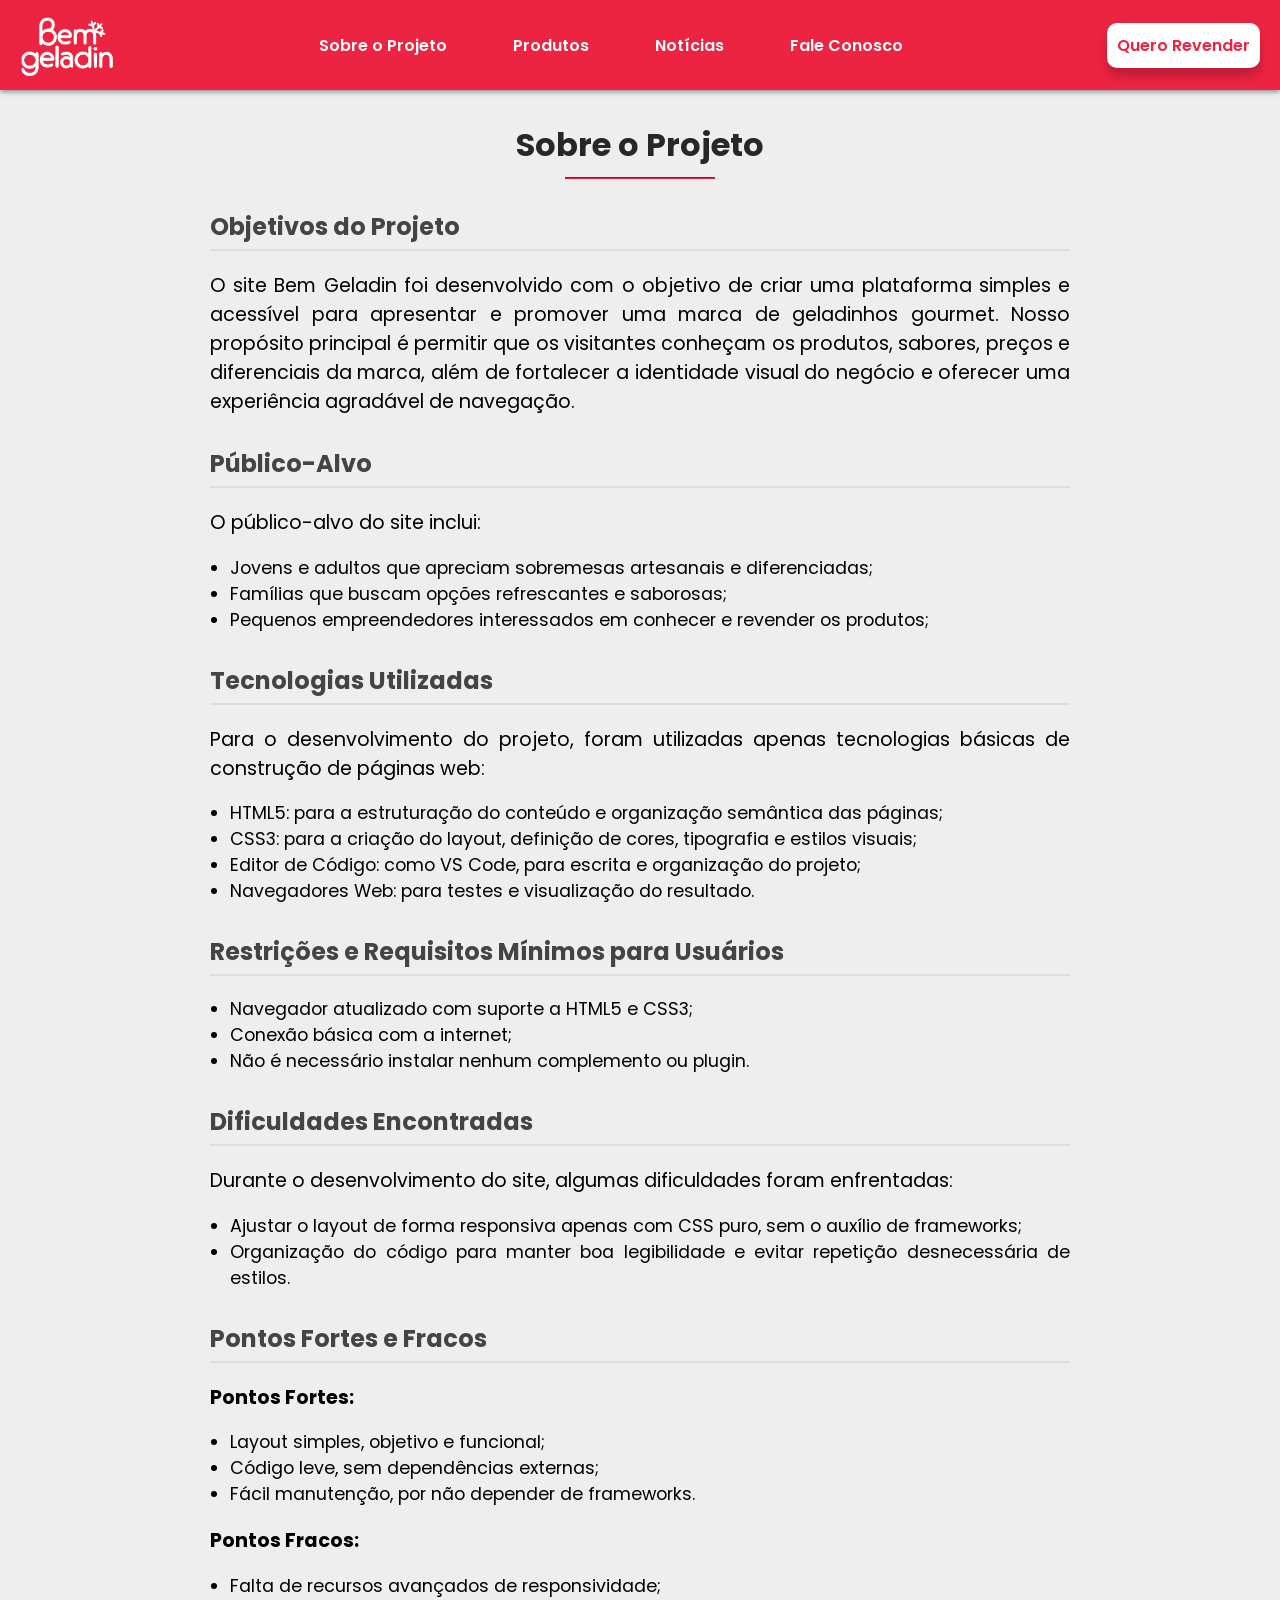
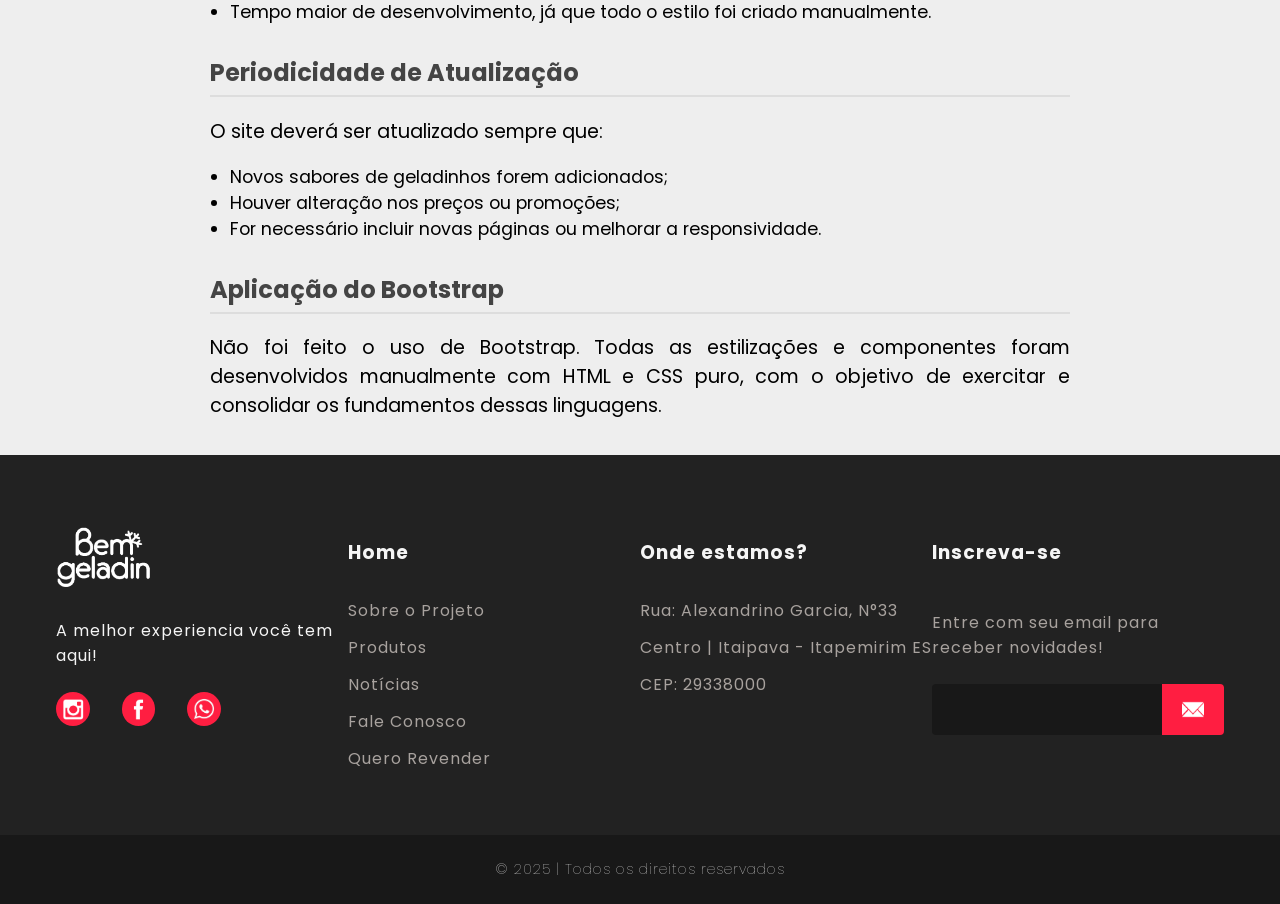
<file: sobre.html>
<!DOCTYPE html>
<html lang="pt-BR">
<head>
    <meta charset="UTF-8">
    <meta name="viewport" content="width=device-width, initial-scale=1.0">
    <title>Sobre o Projeto</title>
    <link rel="stylesheet" href="css/sobre.css">
    <link rel="stylesheet" href="css/menu_estilo.css">
    <link rel="stylesheet" href="footer/assets/estilo.css">
    <link rel="icon" type="image/png" href="imagens/icon.png">

</head>
<body>
    <!-- ========== MENU =========== -->
    <header>
        <nav id="navbar">
            <a class="logo" href="home.html">
                <img class="logo" src="imagens/Logo Bem Geladin Site.png">
            </a>

            <!-- Menu Hamburguer -->
            <input type="checkbox" id="menu-toggle">
            <label for="menu-toggle" class="hamburger">&#9776;</label>

            <ul class="nav_list">
                <li><a href="sobre.html">Sobre o Projeto</a></li>
                <li><a href="produtos.html">Produtos</a></li>
                <li><a href="noticias.html">Notícias</a></li>
                <li><a href="contato.html">Fale Conosco</a></li>
                <li class="revender-mobile"><a href="cadastro.html">Quero Revender</a></li>
            </ul>

            <!-- Link fora da ul, só aparece no desktop -->
            <a id="revender" href="cadastro.html">Quero Revender</a>
        </nav>
    </header>
    <!-- =========== FIM MENU ============ -->

    <!-- =========== CONTEUDO DA PAGINA ============ -->
    <main>
        <h1 class="titulo">Sobre o Projeto</h1>
        <hr class="hr-titulo">
        
        <section class="conteudo">
            <article>
                <h2>Objetivos do Projeto</h2>
                <p>O site Bem Geladin foi desenvolvido com o objetivo de criar uma plataforma simples e acessível para apresentar e promover uma marca de geladinhos gourmet. Nosso propósito principal é permitir que os visitantes conheçam os produtos, sabores, preços e diferenciais da marca, além de fortalecer a identidade visual do negócio e oferecer uma experiência agradável de navegação.</p>
            </article>
            <article>
                <h2>Público-Alvo</h2>
                <p>O público-alvo do site inclui:</p>
                <ul>
                    <li>Jovens e adultos que apreciam sobremesas artesanais e diferenciadas;</li>
                    <li>Famílias que buscam opções refrescantes e saborosas;</li>
                    <li>Pequenos empreendedores interessados em conhecer e revender os produtos;</li>
                </ul>
            </article>
            <article>
                <h2>Tecnologias Utilizadas</h2>
                <p>Para o desenvolvimento do projeto, foram utilizadas apenas tecnologias básicas de construção de páginas web:</p>
                <ul>
                    <li>HTML5: para a estruturação do conteúdo e organização semântica das páginas;</li>
                    <li>CSS3: para a criação do layout, definição de cores, tipografia e estilos visuais;</li>
                    <li>Editor de Código: como VS Code, para escrita e organização do projeto;</li>
                    <li>Navegadores Web: para testes e visualização do resultado.</li>
                </ul>
            </article>
            <article>
                <h2>Restrições e Requisitos Mínimos para Usuários</h2>
                <ul>
                    <li>Navegador atualizado com suporte a HTML5 e CSS3;</li>
                    <li>Conexão básica com a internet;</li>
                    <li>Não é necessário instalar nenhum complemento ou plugin.</li>
                </ul>
            </article>
            <article>
                <h2>Dificuldades Encontradas</h2>
                <p>Durante o desenvolvimento do site, algumas dificuldades foram enfrentadas:</p>
                <ul>
                    <li>Ajustar o layout de forma responsiva apenas com CSS puro, sem o auxílio de frameworks;</li>
                    <li>Organização do código para manter boa legibilidade e evitar repetição desnecessária de estilos.</li>
                </ul>
            </article>
            <article>
                <h2>Pontos Fortes e Fracos</h2>
                <p class="negrito">Pontos Fortes:</p>
                <ul>
                    <li>Layout simples, objetivo e funcional;</li>
                    <li>Código leve, sem dependências externas;</li>
                    <li>Fácil manutenção, por não depender de frameworks.</li>
                </ul>
                <p class="negrito">Pontos Fracos:</p>
                <ul>
                    <li>Falta de recursos avançados de responsividade;</li>
                    <li>Tempo maior de desenvolvimento, já que todo o estilo foi criado manualmente.</li>
                </ul>
            </article>
            <article>
                <h2>Periodicidade de Atualização</h2>
                <p>O site deverá ser atualizado sempre que:</p>
                <ul>
                    <li>Novos sabores de geladinhos forem adicionados;</li>
                    <li>Houver alteração nos preços ou promoções;</li>
                    <li>For necessário incluir novas páginas ou melhorar a responsividade.</li>
                </ul>
            </article>
            <article>
                <h2>Aplicação do Bootstrap</h2>
                <p>Não foi feito o uso de Bootstrap. Todas as estilizações e componentes foram desenvolvidos manualmente com HTML e CSS puro, com o objetivo de exercitar e consolidar os fundamentos dessas linguagens.</p>
            </article>
        </section>
    </main>
    <!-- =========== FIM DO CONTEUDO DA PAGINA ============ -->

    <!-- =========== RODAPE ============ -->
    <footer>
        <div id="footer_content">
            <div id="footer_contacts">
                <h1><img src="footer/assets/img/Logo Bem Geladin Site.png" alt=""></h1>
                <p>A melhor experiencia você tem aqui!</p>

                <div id="footer_social_media">
                    <a href="https://www.instagram.com/bemgeladinoficial/" class="footer_links" id="instagram">
                        <img src="footer/assets/img/insta.png" alt="">
                    </a>

                    <a href="" class="footer_links" id="facebook">
                        <img src="footer/assets/img/face.png" alt="">
                    </a>

                    <a href="" class="footer_links" id="whatssap">
                        <img src="footer/assets/img/zap.png" alt="">
                    </a>
                </div>
            </div>


            <ul class="footer_list">
                <li>
                    <h3>Home</h3>
                </li>
                <li>
                    <a href="sobre.html" class="footer_links">Sobre o Projeto</a>
                </li>
                <li>
                    <a href="produtos.html" class="footer_links">Produtos</a>
                </li>
                <li>
                    <a href="noticias.html" class="footer_links">Notícias</a>
                </li>
                <li>
                    <a href="contato.html" class="footer_links">Fale Conosco</a>
                </li>
                <li>
                    <a href="cadastro.html" class="footer_links">Quero Revender</a>
                </li>
            </ul>

            <ul class="footer_list">
                <li>
                    <h3>Onde estamos?</h3>
                </li>
                <li>
                    <a href="#" class="footer_links local">Rua: Alexandrino Garcia, N°33</a>
                </li>
                <li>
                    <a href="" class="footer_links local">Centro | Itaipava - Itapemirim ES</a>
                </li>
                <li>
                    <a href="" class="footer_links local">CEP: 29338000</a>
                </li>
            </ul>

            <div id="footer_subscribe">
                <h3>Inscreva-se</h3>

                <p>
                    Entre com seu email para receber novidades!
                </p>

                <div id="input_group">
                    <input type="email" id="email">
                    <button>
                        <img src="footer/assets/img/envelope.png" alt="">
                    </button>
                </div>
            </div>
        </div>
        <div id="footer_copyright">
            &#169
            2025 | Todos os direitos reservados
        </div>
    </footer>
</body>
</html>
</file>
<file: footer/assets/estilo.css>
@import url('https://fonts.googleapis.com/css2?family=Inter:ital,opsz,wght@0,14..32,100..900;1,14..32,100..900&display=swap');

footer {
    width: 100%;
    color: #f5f5f5;
    font-family: 'Inter', sans-serif;
    margin: 0;
    padding: 0;
    box-sizing: border-box;
    letter-spacing: 1px;

}

#footer_content {
    background-color: #222;
    display: grid;
    grid-template-columns: repeat(4, 1fr);
    padding: 3rem 3.5rem;
}

#footer_contacts h1 {
    margin-bottom: 0.75rem;
}

#footer_social_media {
    display: flex;
    gap: 0.3rem;
    margin-top: 1.5rem;
}

.footer_list {
    display: flex;
    flex-direction: column;
    gap: 0.75rem;
    list-style: none;
    /* border: 1px solid red; */
}

.footer_list .footer_links {
    color: #a8a29e;
    text-decoration: none;
}

.footer_list .footer_links:hover {
    color: #f26076;
}

#footer_subscribe {
    display: flex;
    flex-direction: column;
    gap: 0.5rem;
    /* border: 1px solid red; */
    margin-top: 1rem;
    margin-bottom: 1rem;
}

#footer_subscribe p {
    color: #a8a29e;
}

#input_group {
    display: flex;
    align-items: center;
    background-color: #181818;
    border-radius: 4px;
}

#input_group input {
    all: unset;
    padding: 0.75rem;
    width: 100%;
}

#input_group button {
    background-color: #ff1e41;
    border: none;
    padding: 0px 1.25rem;
    font-size: 2.125rem;
    height: 100%;
    border-radius: 0px 4px 4px 0px;
    cursor: pointer;
    transition: all 0.4s;
}

#input_group button:hover {
    opacity: 0.8;
}

#footer_copyright {
    display: flex;
    justify-content: center;
    background-color: #181818;
    font-size: 0.9rem;
    padding: 1.5rem;
    font-weight: 100;
}


.footer_links img{
    width: 2.1rem;
    border-radius: 20px;
}

#footer_social_media {
    display: flex;
    gap: 2rem;
}

h1>img {
    width: 6rem;
}

#input_group button img{
    width: 1.4rem;
    margin: auto;
}

.footer_links.local:hover {
    color: #a8a29e;
}

.footer_links.local {
    pointer-events: none;
    cursor: default;
}

@media screen and (max-width: 768px) {
    #footer_content {
        grid-template-columns: repeat(2, 1fr);
        gap: 2rem;
    }
}

@media screen and (max-width: 426px) {
    #footer_content {
        grid-template-columns: repeat(1, 1fr);
        padding: 3rem 2rem;
    }
}
</file>
<file: css/cadastro.css>
body{
    margin: 0;
}

#container{
    margin: 0;
    background-color: #ED2342;
    display: flex;
    justify-content: center;
    align-items: center;
    min-height: 100vh;
    box-sizing: border-box;
}

.btn-default{
    background-color: #ED2342;
    display: flex;
    align-items: center;
    justify-content: center;
    border: none;
    padding: 8px 12px;
    border-radius: 8px;
    font-size: 15px;
    font-weight: bold;
    color: #ffffff;
    cursor: pointer;
    box-shadow: 0px 10px 15px -3px rgba(0, 0, 0, 0.1);
    transition: 0.3s;
}

.btn-default:hover{
    background-color: #e93a54;
    transition: 0.3s;
}

#form_container{
    display: flex;
    flex-direction: column;
    gap: 32px;
    height: 100%;
    width: 70%;
    max-width: 700px;
    background-color: #f6f8ff;
    padding: 20px;
    margin: 110px 20px 20px 20px;
    border-radius: 8px;
    box-shadow: 0px 10px 15px -3px rgba(0, 0, 0, 0.1);
}

#form_header hr{
    border-color: #ED2342;
    width: 80px;
}

#form_title{
    font-weight: bold;
    text-align: center;
    color: #272727;
    margin-bottom: 0;
}

form{
    display: flex;
    justify-content: space-between;
    flex-direction: column;
    gap: 32px;
    height: 100%;
}

#input_container {
    display: grid;
    grid-template-columns: 1fr 1fr;
    gap: 24px;
}

.form-label{
    font-size: 14px;
    color: #404044;
    font: bold;
}

.input-field{
    display: flex;
    align-items: center;
    background-color: #ffff;
    border-radius: 8px;
    box-shadow: 0px 10px 15px -3px rgba(0, 0, 0, 0.1);
}

.form-control{
    padding: 10px;
    width: 100%;
    border: none;
    border-radius: 8px;
}

.radio-container{
    grid-column: span 2;
}

.sexo-inputs{
    display: flex;
    gap: 20px;
}

.radio-box{
    display: flex;
    gap: 4px;
    align-items: center;
}

.input-box.full-width {
    grid-column: span 2;
}

textarea{
    resize: none;
}

@media screen and (max-width: 500px){
    #form-container{
        width: 100%;
        min-height: 100vh;
        padding: 32px;
    }

    #input_container{
        display: flex;
        flex-direction: column;
        gap: 38px;
    }
}
</file>
<file: css/menu_estilo.css>
@import url('https://fonts.googleapis.com/css2?family=Inter:ital,opsz,wght@0,14..32,100..900;1,14..32,100..900&family=Poppins:ital,wght@0,100;0,200;0,300;0,400;0,500;0,600;0,700;0,800;0,900;1,100;1,200;1,300;1,400;1,500;1,600;1,700;1,800;1,900&display=swap');

*{
    /* margin: 0; */
    font-family: 'Poppins', sans-serif;
    padding: 0;
    box-sizing: border-box;
}

header{
    background-color: #ED2342;
    height: 90px;
    width: 100%;
    display: flex;
    justify-content: space-between;
    box-shadow: 0px 2px 5px rgba(0,0,0,0.4);
    position: fixed;
    top: 0;
}

#navbar{
    width: 100%;
    display: flex;
    align-items: center;
    justify-content: space-between;
}


.logo{
    height: 90%;
    width: auto;
    padding-left: 10px;
    padding-top: 5px;
}

.nav_list{
    display: flex;
    list-style: none;
    gap: 48px;
}

.nav_list li a{
    text-decoration: none;
    color: white;
    padding: 9px;
    font-weight:600;
}

.nav_list li a:hover{
    background-color: white;
    color: #ED2342;
    padding: 9px;
    border-radius: 10px;
}

#revender{
    padding: 10px;
    color: #ED2342;
    background-color: white;
    margin-right: 20px;
    border-radius: 10px;
    box-shadow: 0px 8px 10px rgba(0,0,0,0.2);
    text-decoration: none;
    font-weight: 600;
    transition: 0.4s;
    text-align: center;
}

#revender:hover{
    background-color: #ebebeb;
}


/* RESPONSIDAIOFHAOFHAOHFOA */

/* Botão Hamburguer - escondido por padrão */
.hamburger {
    display: none;
    font-size: 28px;
    cursor: pointer;
    color: white;
    padding-right: 20px;
}

/* Checkbox escondido */
#menu-toggle {
    display: none;
}

/* Link Quero Revender dentro do menu (mobile) */
.revender-mobile {
    display: none;
}

/* Responsividade */
@media screen and (max-width: 930px) {
    #navbar {
        padding-right: 10px; /* espaço à direita do hambúrguer */
        height: 90px;
    }

    .hamburger {
        display: block;
        font-size: 32px;
        cursor: pointer;
        color: white;
        padding: 10px; /* mais espaço ao redor do ícone */
    }

    .nav_list {
        position: absolute;
        top: 90px;
        left: 0;
        width: 100%;
        flex-direction: column;
        background-color: #ED2342;
        display: none;
        gap: 0;
        z-index: 999;
    }

    .nav_list li {
        text-align: center;
        border-bottom: 1px solid rgba(255,255,255,0.2);
        padding: 15px 0;
    }

    #menu-toggle:checked + .hamburger + .nav_list {
        display: flex;
    }

    #revender {
        display: none;
    }

    .revender-mobile {
        display: block;
    }
}
</file>
<file: css/contato.css>
body{
    margin: 0;
}

#container{
    margin: 0;
    background-color: #ED2342;
    display: flex;
    justify-content: center;
    align-items: center;
    min-height: 100vh;
    box-sizing: border-box;
}

.btn-box{
    display: flex;
    justify-content: center;
    flex-direction: row;
    gap: 32px;
}

.btn-default{
    background-color: #ED2342;
    display: flex;
    align-items: center;
    justify-content: center;
    border: none;
    padding: 8px 12px;
    border-radius: 8px;
    font-size: 15px;
    font-weight: bold;
    color: #ffffff;
    cursor: pointer;
    box-shadow: 0px 10px 15px -3px rgba(0, 0, 0, 0.1);
    transition: 0.3s;
}

.btn-default:hover{
    background-color: #e93a54;
    transition: 0.3s;
}

#form_container{
    display: flex;
    flex-direction: column;
    gap: 32px;
    height: 100%;
    width: 40%;
    max-width: 700px;
    background-color: #f6f8ff;
    padding: 20px;
    margin: 110px 20px 20px 20px;
    border-radius: 8px;
    box-shadow: 0px 10px 15px -3px rgba(0, 0, 0, 0.1);
}

#form_header hr{
    border-color: #ED2342;
    width: 80px;
}

#form_title{
    font-weight: bold;
    text-align: center;
    color: #272727;
    margin-bottom: 0;
}

form{
    display: flex;
    justify-content: space-between;
    flex-direction: column;
    gap: 32px;
    height: 100%;
}

#input_container {
    display: grid;
    gap: 24px;
}

.form-label{
    font-size: 14px;
    color: #404044;
    font: bold;
}

.input-field{
    display: flex;
    align-items: center;
    background-color: #ffff;
    border-radius: 8px;
    box-shadow: 0px 10px 15px -3px rgba(0, 0, 0, 0.1);
}

.form-control{
    padding: 10px;
    width: 100%;
    border: none;
    border-radius: 8px;
}

textarea{
    resize: none;
}
</file>
<file: css/home.css>
@import url('https://fonts.googleapis.com/css2?family=Inter:ital,opsz,wght@0,14..32,100..900;1,14..32,100..900&family=Poppins:ital,wght@0,100;0,200;0,300;0,400;0,500;0,600;0,700;0,800;0,900;1,100;1,200;1,300;1,400;1,500;1,600;1,700;1,800;1,900&display=swap');

/* vermelho = #ED2342 */
/* branco = #EEEEEE */

body{
    font-family: 'Poppins', sans-serif;
    margin: 0;
    background-color: #ED2342;
}

.tema-red{
    background-color:#ED2342 ;
    height: 100dvh;
    width: 100%;
    text-align: center;
    margin: 0;
    border: 1px solid #ED2342;
}

.tema-white{
    background-color: #EEEEEE;
    height: 100dvh;
    width: 100%;
    margin-top: 90px;
}

.tema-red hr{
    margin: 0;
    opacity: 0;
}

.tema-red h1{
    margin-top: 120px;
    color: #EEEEEE;
}

#banner{
    width: auto;
    height: auto;
    border-radius: 30px;
    background-size: contain;
    background-repeat: no-repeat;
    margin: 4rem 6rem;
}

#banner img {
    height: 100%;
    width: 100%;
    /* display: block; */
    border-radius: 30px;
}

.tema-white h1{
    color: #ED2342;
    margin: 0;
    padding-top: 60px;
    text-align: center;
    text-transform: uppercase;
    
}

.cartela{
    display: flex;
    float: left;
    width: 100%;
    align-items: center;
    justify-content: center;
    gap: 40px;
    margin-top: 50px;
    margin-bottom: 3rem;
}

.carta{
    width: 250px;
    height: 310px;
    border: 5px solid #ffffff;
    border-radius: 20px;
    justify-content: center;
    align-items: center;
    display: flex;
    float: left;
    flex-direction: column;
    transition: 0.4s;
}

.carta img{
    object-fit: cover;
    width: 80%;
    height: 80%;
    text-align: center;
}

.carta:hover{
    width: 300px;
    height: 360px;
    transition: 0.4s;
    box-shadow: 0px 2px 20px rgba(0,0,0, 0.4);
    align-items: center;
    align-content: center;
    font-size: 18px;
}

.carta_rodape{
    background-color: white;
    color: #ED2342;
    width: 100%;
    height: 70px;
    margin-top: auto;
    display: flex;
    align-items: center;
    align-content: center;
    border-bottom-left-radius: 10px;
    border-bottom-right-radius: 10px;
}

.carta_rodape p{
    width: 250;
    font-weight: 500;
    margin: auto;
}


/* ============== responsividade =============== */

@media screen and (max-width: 930px){
    #banner{
        margin: 4rem 2rem;
    }

    .tema-white{
        height: 70dvh;
    }
    
    .cartela{
        flex-wrap: wrap;
    }

}
</file>
<file: css/noticias.css>
body{
    margin: 0;
    background-color: #EEEEEE;
    min-height: 100vh;
    font: 16px;
}

main {
    max-width: 900px;
    margin: 0 auto;
    padding: 100px 20px 20px 20px;
}

.titulo{
    text-align: center;
    color: #272727;
    margin-bottom: 0;
}

.hr-titulo{
    border-color: #ED2342;
    width: 5em;
    margin-top: 0;
    margin-bottom: 50px;
}

.flex-container{
    display: flex;
    justify-content: center;
    align-items: center;
    flex-direction: column;
}

.card{
    display: flex;
    flex-direction: row;
    margin: 15px;
    text-align: justify;
}

.card img{
    width: 40%;
    height: auto;
    margin-right: 20px;
    border-radius: 10px;
}

.card h1{
    font-size: 1.2em;
    color: #444;
}

.card p{
    font-size: 1em;
}

.button-container{
    margin-top: 20px;
    margin-bottom: 50px;
}

.button{
    background-color: #ED2342; 
    border-radius: 5px;
    color: white; 
    padding: 5px 10px;
    margin: 0;
    text-decoration: none; 
    font-weight: bold; 
    font-size: 0.7em; 
    cursor: pointer;
    transition: 0.3s;
}

.button:hover{
    background-color: #e93a54;
    transition: 0.3s;
}

.hr-noticia {
    border: none;
    border-top: 1px solid #ccc; 
    width: 100%;
    margin: 10px 0 20px 0;
}


/* ===== RESPONSIVIDADE ===== */
@media screen and (max-width: 768px) {
    .card {
        flex-direction: column-reverse; 
        align-items: flex-start;
        text-align: left;
    }

    .card img {
        width: 100%; 
        margin: 15px 0 0 0;
        border-radius: 10px;
    }

    .card h1 {
        font-size: 1.2em;
        margin-top: 0;
    }

    .card p {
        font-size: 1em;
        margin-bottom: 10px;
    }

    .button-container {
        margin-bottom: 10px;
    }
}
</file>
<file: css/recebido.css>
body{
    margin: 0;
}

#container{
    margin: 0;
    background-color: #ED2342;
    min-height: 100vh;
    display: flex;
    justify-content: center;
    align-items: center;
    box-sizing: border-box;
}

.caixa{
    font: 16px;
    height: 100%;
    width: 40%;
    background-color: #f6f8ff;
    padding: 20px;
    margin: 110px 20px 20px 20px;
    border-radius: 8px;
    box-shadow: 0px 10px 15px -3px rgba(0, 0, 0, 0.1);
    margin: auto;
}

#title{
    font-size: 1.7em;
    font-weight: bold;
    text-align: center;
    color: #272727;
    margin: 0;
}

/* Responsividade */
@media (max-width: 768px) {
    .caixa {
        width: 80%;
        margin: 80px 10px 20px 10px;
    }
}

@media (max-width: 480px) {
    .caixa {
        width: 80%;
        margin: 60px 10px 20px 10px;
    }
}
</file>
<file: css/sobre.css>
body{
    margin: 0;
    background-color: #EEEEEE;
    min-height: 100vh;
    font: 16px;
}

main {
    max-width: 900px;
    margin: 0 auto;
    padding: 100px 20px 20px 20px;
}

.titulo{
    text-align: center;
    color: #272727;
    margin-bottom: 0;
}

.hr-titulo{
    border-color: #ED2342;
    width: 9.37em;
}

.conteudo{
    text-align: justify;
}

.conteudo h2 {
    font-size: 1.5em;
    color: #444;
    margin-top: 30px;
    border-bottom: 2px solid #ddd;
    padding-bottom: 5px;
}

.conteudo p {
    font-size: 1.2em;
    margin-bottom: 15px;
}

.conteudo ul {
    margin-bottom: 15px;
    padding-left: 20px;
    font-size: 1.1em;
}


.negrito{
    font-weight: bold;
}

@media screen and (max-width: 900px){
    main{
        margin: 1em;
    }
}
</file>
